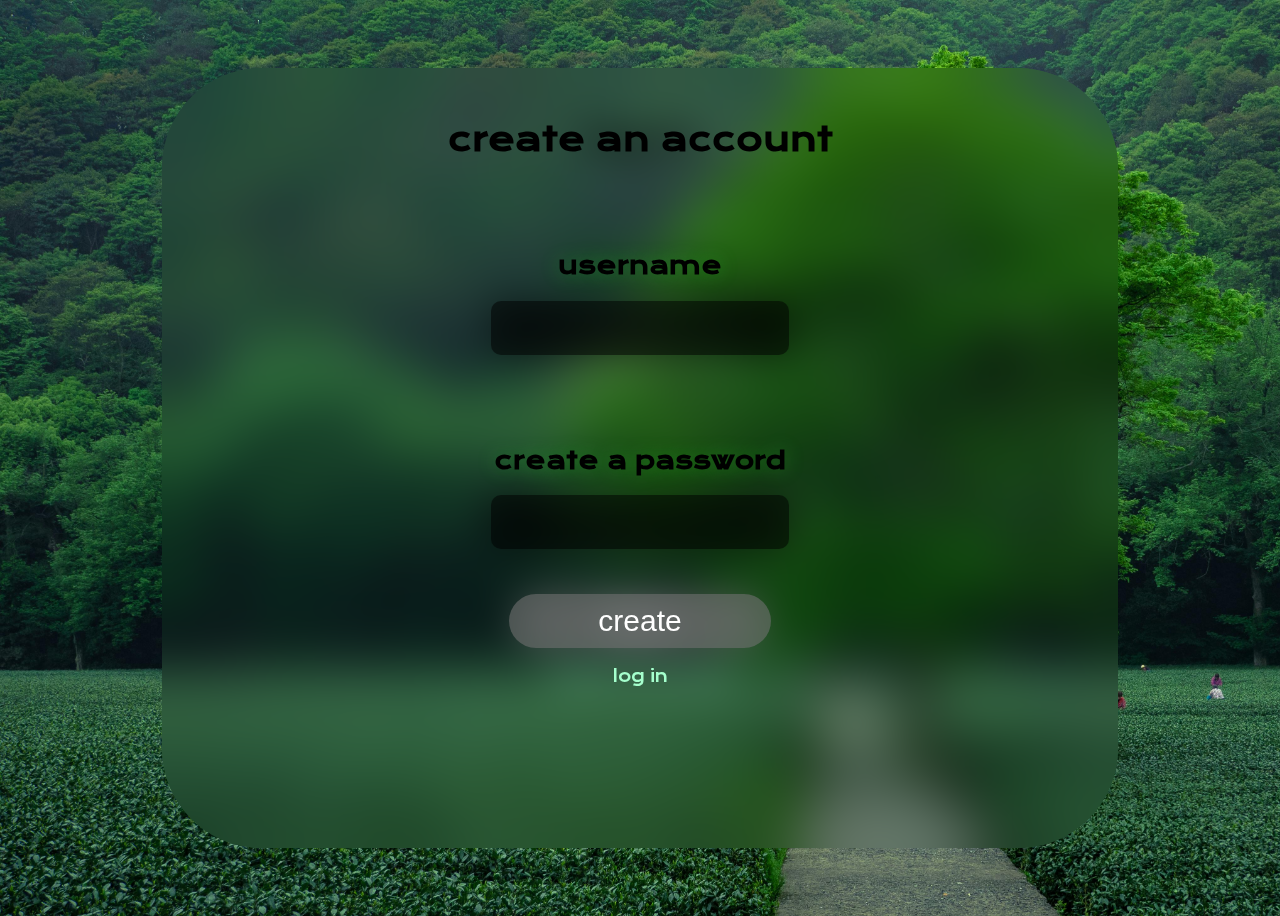
<file: index.html>
<!DOCTYPE html>
<html lang="en">
<head>
  <!--"Krona One"-->
  <link rel="preconnect" href="https://fonts.googleapis.com">
  <link rel="preconnect" href="https://fonts.gstatic.com" crossorigin>
  <link href="https://fonts.googleapis.com/css2?family=Krona+One&display=swap" rel="stylesheet">

  <link rel="stylesheet" href="styles.css">
  <title>home</title>
</head>
<body>
  <div id="parent">
    <div id="log-in">
      <h1>log in</h1>
      <h2>username</h2>
      <input type="text" id="logusername">
      <h2>password</h2>
      <input type="password" id="logpassword">
      <button id="log-in-button">log in</button>
      <a id="create-min">create an account</a>
    </div>
    <div id="create-account">
      <h1>create an account</h1>
      <h2>username</h2>
      <input type="text" id="username">
      <h2>create a password</h2>
      <input type="password" id="password">
      <button id="create">create</button>
      <a id="log-in-min">log in</a>
    </div>
  </div>
  <script src="script.js"></script>
</body>
</html>
</file>
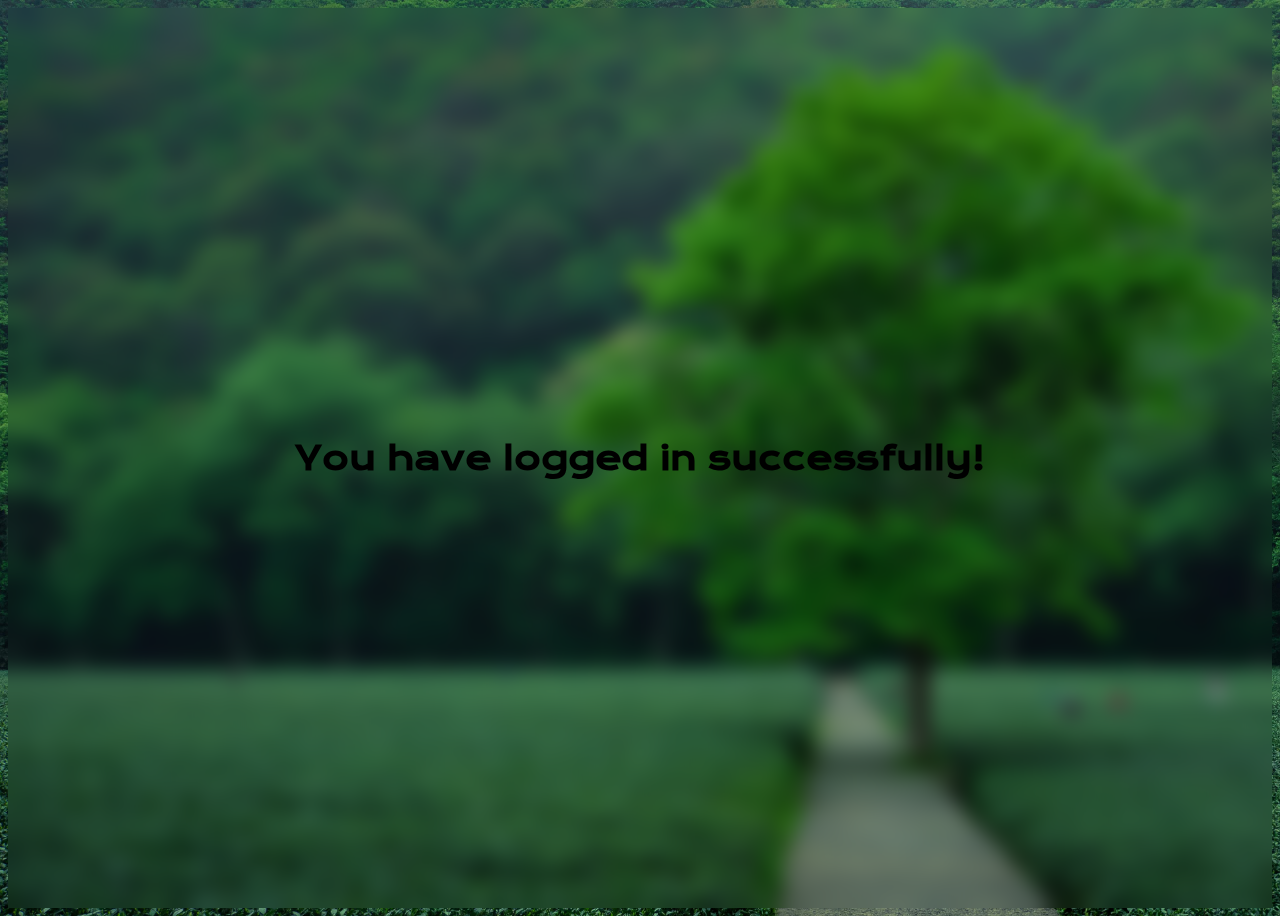
<file: create-an-account.html>
<!DOCTYPE html>
<html lang="en">
<head>
  <!--"Krona One"-->
  <link rel="preconnect" href="https://fonts.googleapis.com">
  <link rel="preconnect" href="https://fonts.gstatic.com" crossorigin>
  <link href="https://fonts.googleapis.com/css2?family=Krona+One&display=swap" rel="stylesheet">

  <link rel="stylesheet" href="styles.css">
  <title>home</title>
</head>
<body>
  <div id="parent" style="backdrop-filter: blur(10px);">
    <h1>You have logged in successfully!</h1>
  </div>
  <script src="script.js"></script>
</body>
</html>
</file>
<file: styles.css>
body {
  background-image: url(pexels-xenofan-696995602-21760959.jpg);
  background-size: cover;
  background-repeat: no-repeat;
  font-family: "Krona One", Arial, Helvetica, sans-serif;
}
#parent {
  height: 100vh;
  display: flex;
  justify-content: center;
  align-items: center;
}
#log-in {
  z-index: -1;
  position: fixed;
  width: 70%;
  height: 80%;
  border-radius: 100px;
  backdrop-filter: blur(20px);
  padding: 30px;
}
h1 {
  text-align: center;
}
h2 {
  text-align: center;
  margin-top: 10%;
  color: rgb(0, 0, 0);
  text-shadow: 0 0 20px rgba(52, 241, 52, 0.308);
}
input {
  font-size: 30px;
  color: white;
  display: flex;
  justify-self: center;
  width: 30%;
  padding-top: 10px;
  padding-bottom: 10px;
  padding-left: 30px;
  padding-right: 0;
  background-color: rgba(0, 0, 0, 0.507);
  backdrop-filter: blur(105px);
  border: none;
  border-radius: 10px;
  transition: 2s;
}
input:focus {
  padding-left: 10px;
  padding-right: 20px;
}
#create-account {
  position: fixed;
  width: 70%;
  height: 80%;
  border-radius: 100px;
  backdrop-filter: blur(20px);
  padding: 30px;
  z-index: 1;
}
button {
  margin-top: 5%;
  text-align: center;
  font-size: 30px;
  color: white;
  display: flex;
  justify-self: center;
  padding: 10px 10%;
  background-color: rgba(114, 114, 114, 0.582);
  backdrop-filter: blur(105px);
  border: none;
  border-radius: 1000px;
  transition: 0.2s;
  cursor: pointer;
}
button:hover {
  background-color: rgba(0, 0, 0, 0.507);
  color: rgb(175, 175, 175);
}
a {
  margin-top: 2%;
  display: inline-block;
  width: 100%;
  text-align: center;
  color: rgb(165, 255, 205);
  cursor: pointer;
  transition: 0.15s;
}
a:hover {
  color: rgb(78, 128, 100);
}
</file>
